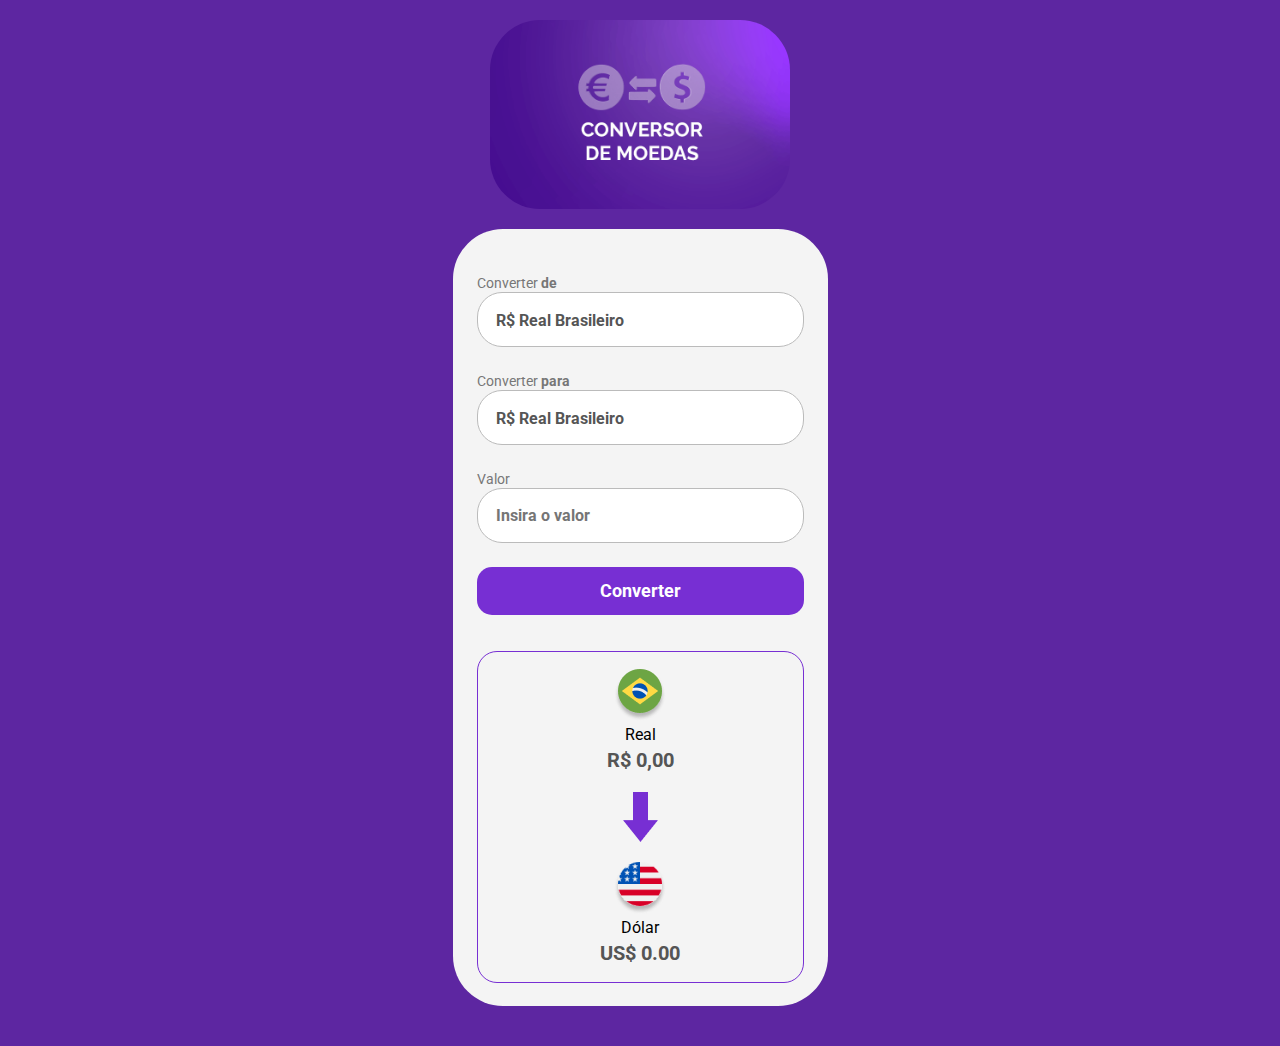
<file: index.html>
<!DOCTYPE html>
<html lang="pt-br">
<head>
    <meta charset="UTF-8">
    <meta name="viewport" content="width=device-width, initial-scale=1.0">
    <link rel="stylesheet" href="./src/css/style.css">
    <title>Conversor Moeda</title>
</head>
<body>
    <img class="logo" src="./src/img/banner conversor.png" alt="logo-conversor-moeda">

    <main>
        <label>
            Converter <b>de</b>
            <select class="from-currency-select">
                <option value="BRL">R$ Real Brasileiro</option>
                <option value="USD">US$ Dólar americano</option>
                <option value="EUR">€ Euro</option>
                <option value="GBP">£ Libra Esterlina</option>
                <option value="BTC">₿ Bitcoin</option>
            </select>
        </label>

        <label>
            Converter <b>para</b>
            <select class="to-currency-select">
                <option value="BRL">R$ Real Brasileiro</option>
                <option value="USD">US$ Dólar americano</option>
                <option value="EUR">€ Euro</option>
                <option value="GBP">£ Libra Esterlina</option>
                <option value="BTC">₿ Bitcoin</option>
            </select>
        </label>

        <label>
            Valor
            <input class="input-currency" placeholder="Insira o valor">
        </label>

        <button class="convert-button">Converter</button>

        <section>
            <div class="currency-box">
                <img class="from-currency-img" src="./src/img/real.png" alt="logo-moeda-a-converter">
                <p class="currency" id="from-currency-name">Real</p>
                <p class="currency-value-to-convert">R$ 0,00</p>
            </div>

            <img class="seta" src="./src/img/seta.png" alt="seta">
            
            <div class="currency-box">
                <img class="to-currency-img" src="./src/img/dolar.png" alt="logo-moeda-convertida">
                <p class="currency" id="to-currency-name">Dólar</p>
                <p class="currency-value">US$ 0.00</p>
            </div>
        </section>
    </main>

</body>
<script src="./src/javascript/script.js"></script>
</html>
</file>
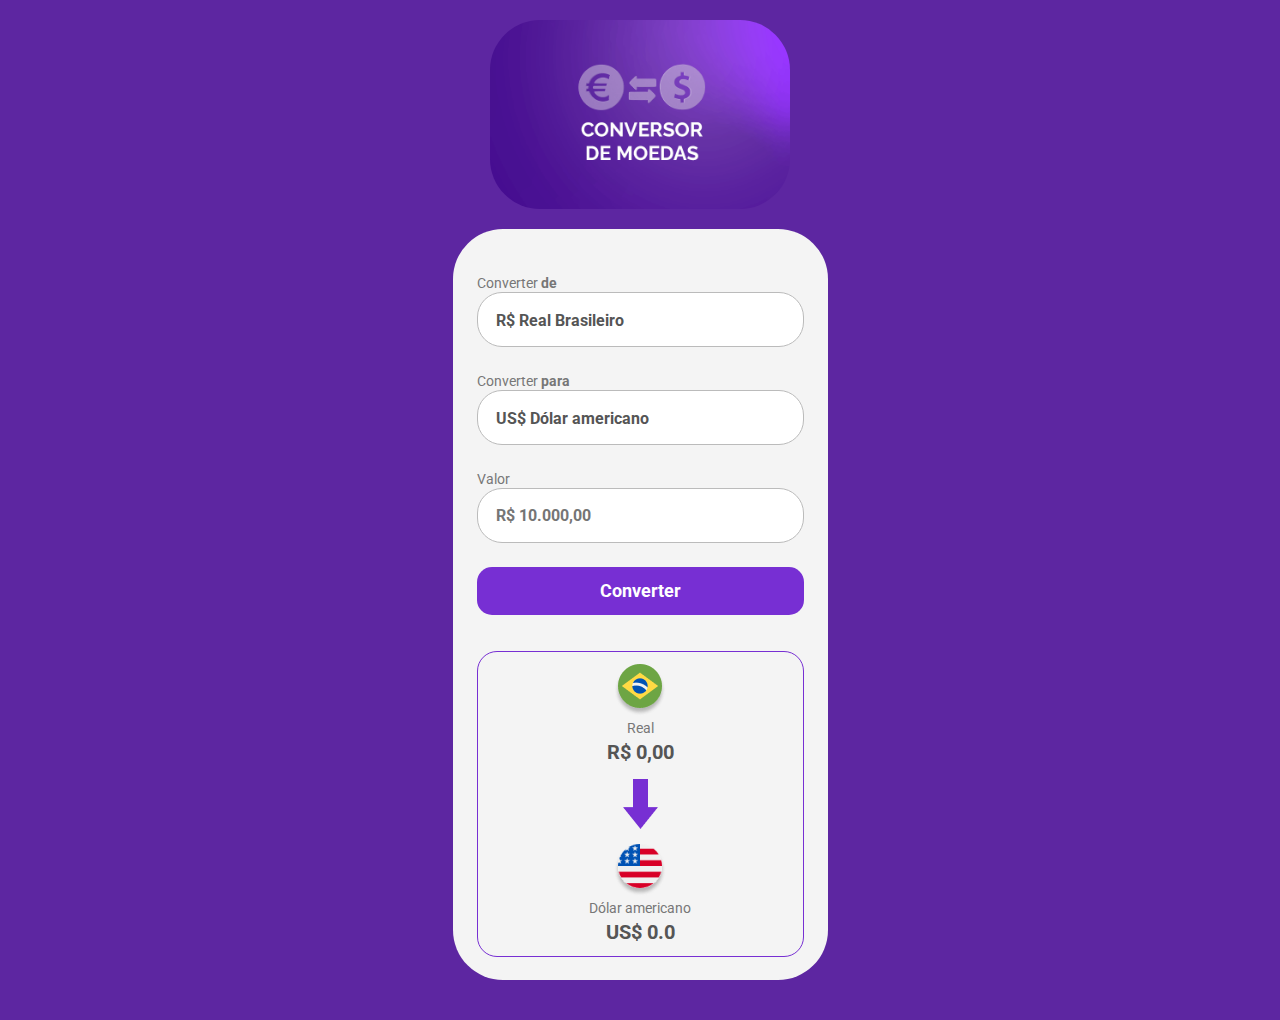
<file: src/index.html>
<!DOCTYPE html>
<html lang="pt-br">

<head>
    <meta charset="UTF-8">
    <meta name="viewport" content="width=device-width, initial-scale=1.0">
    <link rel="stylesheet" href="./style.css">

    <title>Conversor de Moeda</title>
</head>

<body>

    <img class="logo" src="./img/banner conversor.png" alt="logo-conversor-moeda">

    <main>
        <!------------- Primeira label ------------------>
        <label>
            Converter <b>de</b>

            <select>

                <option>R$ Real Brasileiro</option>


            </select>

        </label>
        <!------------- Segunda label ------------------>
        <label>
            Converter <b>para</b>

            <select class="currency-select">

                <option value="dolar">US$ Dólar americano </option>
                <option value="euro">€ Euro</option>


            </select>

        </label>

        <!------------- Terceira label ------------------>

        <label>Valor
            <input class="input-currency" placeholder="R$ 10.000,00">
        </label>

        <!------------- Botão Converter ------------------>

        <button class="convert-button">Converter</button>

        <section>

            <!------------- div logo-moeda-a-Converter ------------------>
            <div class="box">
                <img src="./img/real.png" alt="logo-moeda-a-converter">
                <p class="moeda">Real</p>
                <p class="currency-value-to-convert">R$ 0,00</p>

            </div>

            <img class="seta" src="./img/seta.png" alt="seta">

            <!------------- div logo-moeda-convertida ------------------>

            <div class="box">
                <img class="currency-img" src="./img/dolar.png" alt="logo-moeda-convertida">
                <p class="moeda" id="currency-name">Dólar americano</p>
                <p class="currency-value">US$ 0.0</p>

            </div>

        </section>

    </main>

</body>

<script src="./script.js"></script>

</html>
</file>
<file: src/css/style.css>
@import url('https://fonts.googleapis.com/css2?family=Roboto:ital,wght@0,100;0,300;0,400;0,500;0,700;0,900;1,100;1,300;1,400;1,500;1,700;1,900&display=swap');

* {
    margin: 0;
    padding: 0;
    box-sizing: border-box;
    font-family: "Roboto", sans-serif;
    outline: none;

}

body {
    background-color: rgb(93, 38, 161);
}

.logo {
    width: 300px;
    display: block;
    margin: 20px auto;
    border-radius: 50px 50px;
}

main {
    width: 375px;
    background: #f4f4f4;
    border-radius: 20px;
    margin: 0 auto 40px;
    padding: 44px 24px 23px;
    border-radius: 50px 50px;
}

label {
    color: #777777;
    font-weight: 400;
    font-size: 14px;
}

select,
input {
    background: #ffffff;
    border: 1px solid #bbbbbb;
    border-radius: 25px;
    height: 55px;
    width: 100%;
    margin-bottom: 24px;
    appearance: none;
    padding: 18px;
    font-weight: 700;
    font-size: 16px;
    color: #555555;
    cursor: pointer;
}

button {
    background: #772fd3;
    border-radius: 15px;
    width: 100%;
    border: none;
    height: 48px;
    color: #ffffff;
    font-size: 18px;
    font-weight: 700;
    cursor: pointer;
}

button:hover {
    opacity: 0.8;
}

button:active {
    opacity: 0.6;
}

section {
    border: 1px solid #772fd3;
    border-radius: 20px;
    margin-top: 36px;
    padding: 12px;
    display: flex;
    flex-direction: column;
    align-items: center;
}

.seta {
    margin: 15px 0;
}

.currency-box {
    display: flex;
    flex-direction: column;
    align-items: center;
    gap: 4px;
    padding: 5px;
}

.moeda {
    color: #777777;
    font-size: 14px;
}

.currency-value-to-convert,
.currency-value {
    color: #555555;
    font-weight: 700;
    font-size: 20px;
}

@media screen and (max-width:767px) {

    .logo {
        width: 250px;
        display: block;
        margin: 20px auto;
        border-radius: 50px 50px;
    }

    main {
        width: 360px;
        background: #f4f4f4;
        border-radius: 20px;
        margin: 0 auto 40px;
        padding: 44px 24px 23px;
        border-radius: 50px 50px;
    }

    section {
        border: 1px solid #772fd3;
        border-radius: 20px;
        margin-top: 36px;
        padding: 12px;
        display: flex;
        flex-direction: row;
        align-items: center;
    }

    .seta {
        margin: 15px 0;
        /* padding: 25px; */
        transform: rotate(-90deg);
    }

    .currency-box {
        display: flex;
        flex-direction: column;
        align-items: center;
        gap: 8px;
        margin: auto;
    }

    select,
    input {
        background: #ffffff;
        border: 1px solid #bbbbbb;
        border-radius: 13px;
        height: 55px;
        width: 100%;
        margin-bottom: 20px;
        appearance: none;
        padding: 8px;
        font-weight: 700;
        font-size: 16px;
        color: #555555;
        cursor: pointer;
    }

    button {
        background: #772fd3;
        border-radius: 13px;
        width: 100%;
        border: none;
        height: 48px;
        color: #ffffff;
        font-size: 18px;
        font-weight: 700;
        cursor: pointer;
    }

    button:hover {
        opacity: 0.8;
    }

    button:active {
        opacity: 0.6;
    }

}
</file>
<file: src/style.css>
@import url('https://fonts.googleapis.com/css2?family=Roboto:ital,wght@0,100;0,300;0,400;0,500;0,700;0,900;1,100;1,300;1,400;1,500;1,700;1,900&display=swap');

* {
    margin: 0;
    padding: 0;
    box-sizing: border-box;
    font-family: "Roboto", sans-serif;
    outline: none;

}

body {

    background-color:rgb(93, 38, 161) ;

}

.logo {
    width: 300px;
    display: block;
    margin: 20px auto;
    border-radius: 50px 50px;  
}

main {
    width: 375px;
    background: #f4f4f4;
    border-radius: 20px;
    margin: 0 auto 40px;
    padding: 44px 24px 23px;
    border-radius: 50px 50px;
}

label {
    color: #777777;
    font-weight: 400;
    font-size: 14px;

}

select,
input {
    background: #ffffff;
    border: 1px solid #bbbbbb;
    border-radius: 25px;
    height: 55px;
    width: 100%;
    margin-bottom: 24px;
    appearance: none;
    padding: 18px;
    font-weight: 700;
    font-size: 16px;
    color: #555555;
    cursor: pointer;

}

button {

    background: #772fd3;
    border-radius: 15px;
    width: 100%;
    border: none;
    height: 48px;
    color: #ffffff;
    font-size: 18px;
    font-weight: 700;
    cursor: pointer;

}

button:hover {
    opacity: 0.8;

}

button:active {
    opacity: 0.6;

}

section {

    border: 1px solid #772fd3;
    border-radius: 20px;
    margin-top: 36px;
    padding: 12px;
    display: flex;
    flex-direction: column;
    align-items: center;
}

.seta {

    margin: 15px 0;

}

.box {

    display: flex;
    flex-direction: column;
    align-items: center;
    gap: 4px;


}

.moeda {

    color: #777777;
    font-size: 14px;


}

.currency-value-to-convert, .currency-value {
    color: #555555;
    font-weight: 700;
    font-size: 20px;

}


@media screen and (max-width:767px) {
    
}
</file>
